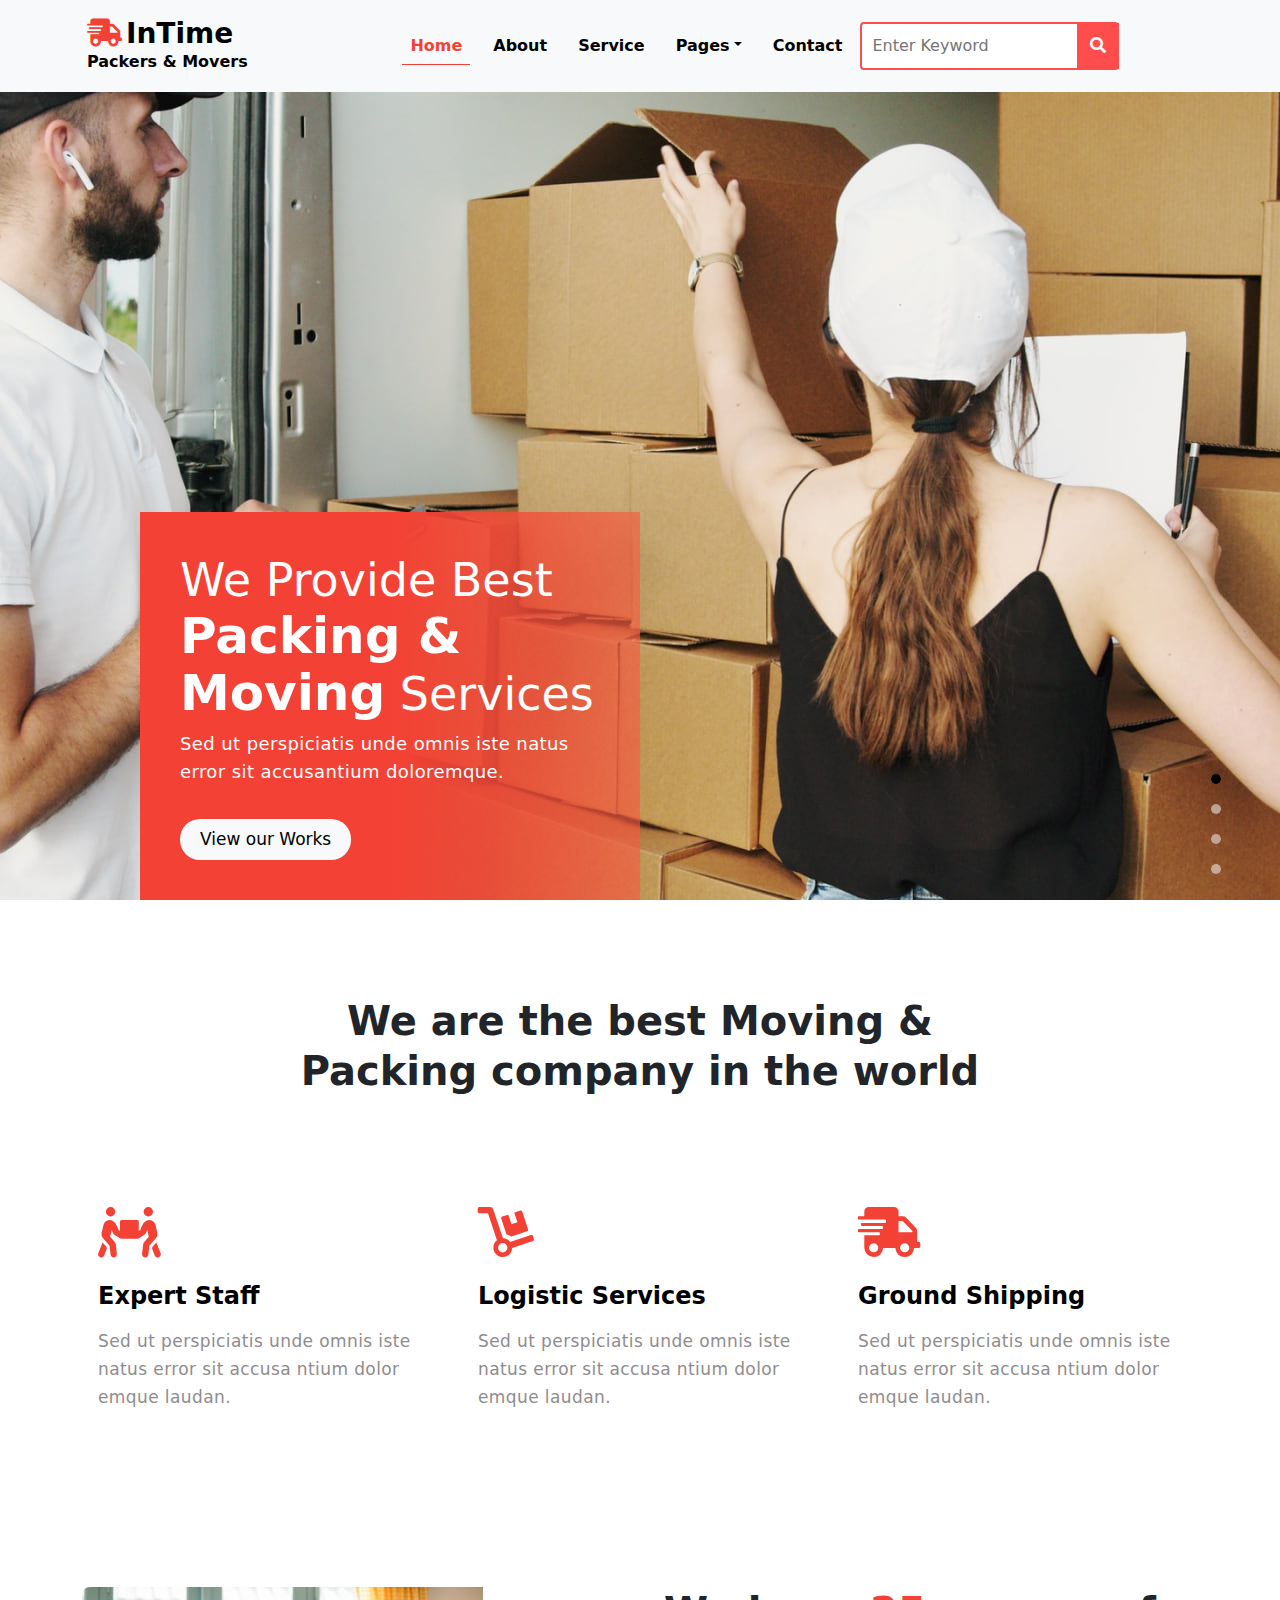
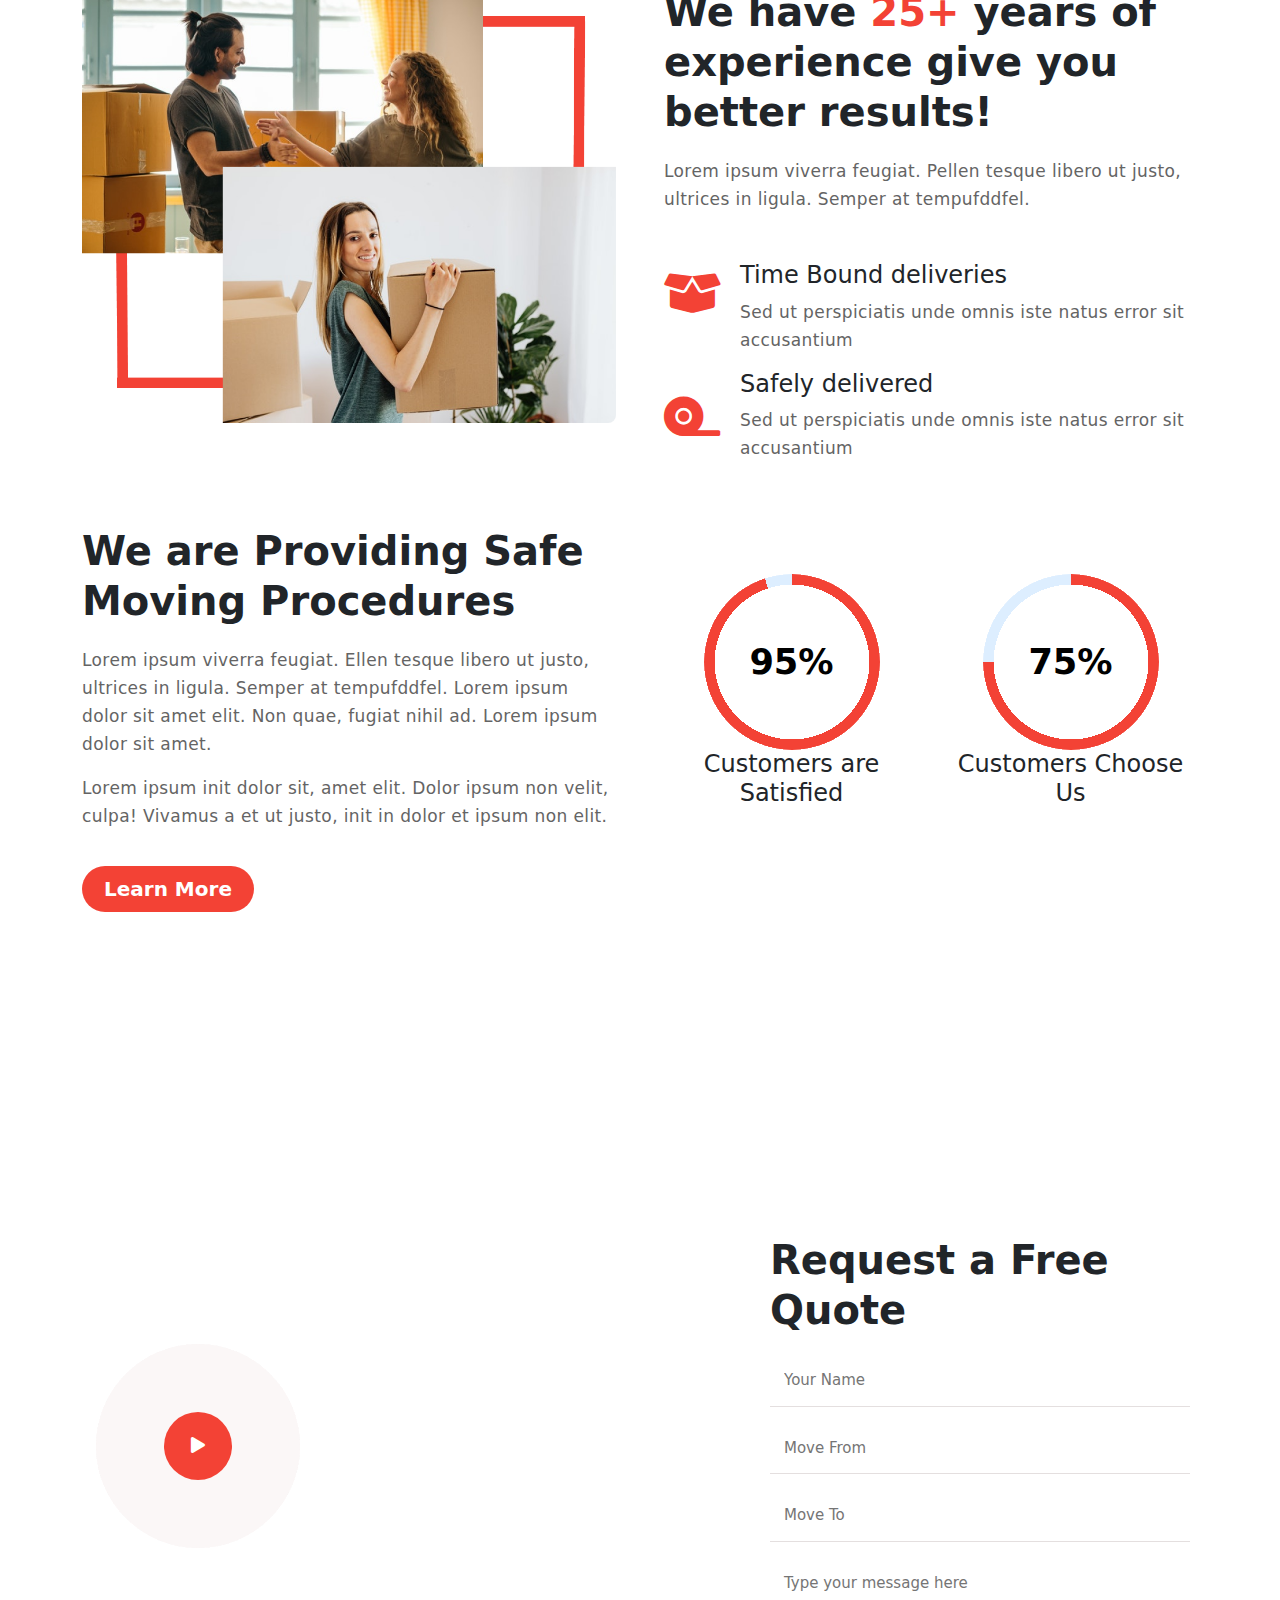
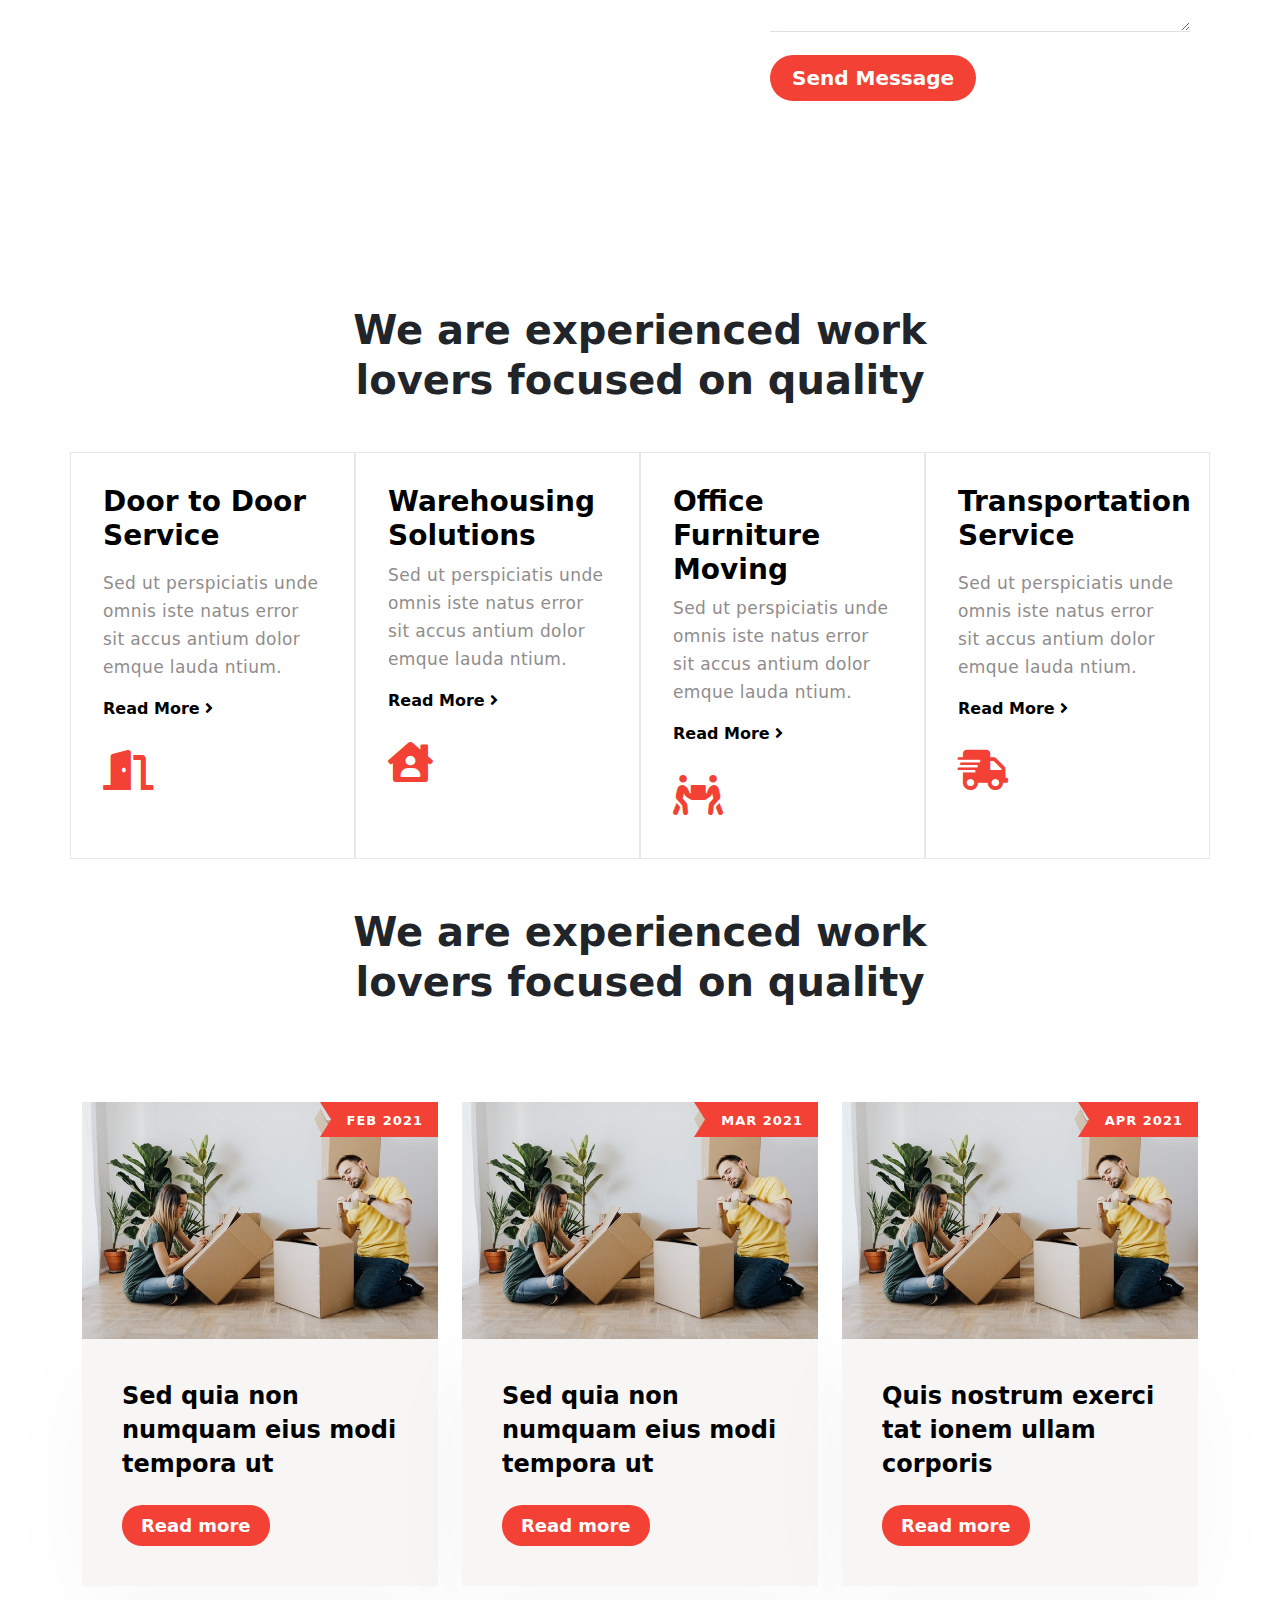
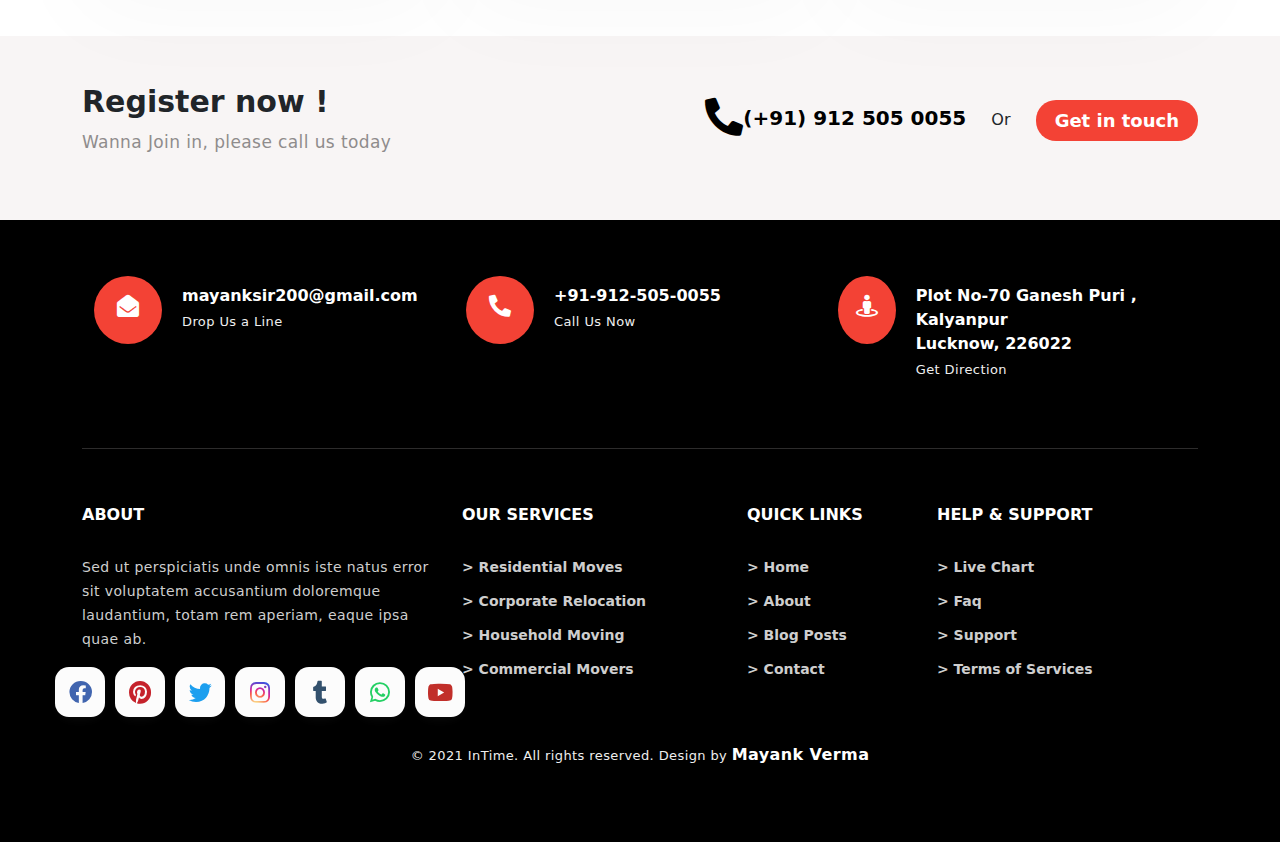
<file: index.html>
<!DOCTYPE html>
<html lang="en">
<head>
    <meta charset="UTF-8">
    <meta http-equiv="X-UA-Compatible" content="IE=edge">
    <meta name="viewport" content="width=device-width, initial-scale=1.0">
    <title>MK  InTime Packers & Movers</title>
    <link rel="icon" type="image/x-icon" href="image/LOGO.jpeg">
    <link rel="stylesheet" href="css/style.css">
    <link rel="preconnect" href="https://fonts.googleapis.com">
    <link rel="preconnect" href="https://fonts.gstatic.com" crossorigin>
    <link href="https://fonts.googleapis.com/css2?family=Quicksand&display=swap" rel="stylesheet">
    <link href="https://cdn.jsdelivr.net/npm/bootstrap@5.2.1/dist/css/bootstrap.min.css" rel="stylesheet">
    <link rel="stylesheet" href="https://cdnjs.cloudflare.com/ajax/libs/font-awesome/5.15.4/css/all.min.css"
        integrity="sha512-1ycn6IcaQQ40/MKBW2W4Rhis/DbILU74C1vSrLJxCq57o941Ym01SwNsOMqvEBFlcgUa6xLiPY/NS5R+E6ztJQ=="
        crossorigin="anonymous" referrerpolicy="no-referrer" />


</head>

<body>
    <nav class="navbar navbar-expand-lg navbar-light bg-light logo_size fixed-top">
        <div class="container-fluid">
            <a class="navbar-brand navbar_size" href="index.html">
                <i class="fas fa-shipping-fast mr-1"></i>InTime <span>Packers &amp; Movers</span>
            </a>
            <button class="navbar-toggler" type="button" data-bs-toggle="collapse" data-bs-target="#navbarTogglerDemo01"
                aria-controls="navbarTogglerDemo01" aria-expanded="false" aria-label="Toggle navigation">
                <span class="navbar-toggler-icon"></span>
            </button>
            <div class="collapse navbar-collapse  my_navbar" id="navbarTogglerDemo01">
                <ul class="navbar-nav">
                    <li class="nav-item active">
                        <a class="nav-link" href="index.html">Home</a>
                    </li>
                    <li class="nav-item">
                        <a class="nav-link" href="index about.html">About</a>
                    </li>
                    <li class="nav-item">
                        <a class="nav-link" href="index service.html">Service</a>
                    </li>
                    <li class="nav-item dropdown">
                        <a class="nav-link dropdown-toggle show" href="#" role="button"
                            data-bs-toggle="dropdown">Pages</a>
                        <ul class="dropdown-menu">
                            <li><a class="dropdown-item active" href="blogpost.html">Blog Post</a></li>
                            <li><a class="dropdown-item" href="blogSingle.html">Blog Single</a></li>
                            <li><a class="dropdown-item" href="IntimeErrorPage.html">404 Page</a></li>
                            <li><a class="dropdown-item" href="IntimeEmailTemplate.html">Email Template</a></li>
                            <li><a class="dropdown-item" href="index.html">Landing Page</a></li>
                            <li><a class="dropdown-item" href="#">Shortcodes</a></li>
                        </ul>
                    <li class="nav-item">
                        <a class="nav-link" href="index contact.html">Contact</a>
                    </li>
                </ul>
                <div class="search-right ml-lg-3">
                    <form action="error.html" method="GET" class="search-box position-relative">
                        <div class="input-search">
                            <input type="search" placeholder="Enter Keyword" name="search" required="required"
                                autofocus="" class="search-popup">
                        </div>
                        <button type="submit" class="btn search-btn"><i class="fas fa-search"></i></button>
                    </form>
                </div>
                <div class="dark-light">
                    <i class='bx bx-moon moon'></i>
                    <i class='bx bx-sun sun'></i>
                  </div>
            </div>
        </div>
    </nav>
    <!-- -------------------------------------------image_banner_section--------------------------------------------------------------------------
    ----------------------------------------------------------------------------------->
    <section>
        <div id="carouselExampleCaptions" class="carousel slide" data-bs-ride="carousel">
            <ul class="carousel-indicators">
                <li data-bs-target="#carouselExampleCaptions" data-bs-slide-to="0" class="active" aria-current="true"
                    aria-label="Slide 1"></li>
                <li data-bs-target="#carouselExampleCaptions" data-bs-slide-to="1" aria-label="Slide 2"></li>
                <li data-bs-target="#carouselExampleCaptions" data-bs-slide-to="2" aria-label="Slide 3"></li>
                <li data-bs-target="#carouselExampleCaptions" data-bs-slide-to="3" aria-label="Slide 4"></li>
            </ul>
            <div class="carousel-inner mb-5">
                <div class="carousel-item active" data-bs-interval="3000">
                    <img src="./image/banner1.jpg" class="d-block w-100" alt="banner1">
                    <div class="banner-info-bg">
                        <h5>We Provide Best <span class="font-weight-bold">Packing &amp; Moving</span> Services</h5>
                        <p class="mt-2">Sed ut perspiciatis unde omnis iste natus error sit accusantium doloremque.</p>
                        <a href="#"><button type="button" class="btn btn-light"> View our Works</button></a>
                    </div>
                </div>
                <div class="carousel-item" data-bs-interval="2000">
                    <img src="./image/banner2.jpg" class="d-block w-100" alt="banner2">
                    <div class="banner-info-bg">
                        <h5>We Provide Best <span class="font-weight-bold">Packing &amp; Moving</span> Services</h5>
                        <p class="mt-2">Sed ut perspiciatis unde omnis iste natus error sit accusantium doloremque.</p>
                        <a href="#"><button type="button" class="btn btn-light"> View our Works</button></a>
                    </div>
                </div>
                <div class="carousel-item" data-bs-interval="2000">
                    <img src="./image/banner3.jpg" class="d-block w-100" alt="banner3">
                    <div class="banner-info-bg">
                        <h5>We Provide Best <span class="font-weight-bold">Packing &amp; Moving</span> Services</h5>
                        <p class="mt-2">Sed ut perspiciatis unde omnis iste natus error sit accusantium doloremque.</p>
                        <a href="#"><button type="button" class="btn btn-light"> View our Works</button></a>
                    </div>
                </div>
                <div class="carousel-item" data-bs-interval="2000">
                    <img src="./image/banner4.jpg" class="d-block w-100" alt="banner4">

                    <!-- ----------------------banner_info/////banner_image------------------------------------ -->

                    <div class="banner-info-bg">
                        <h5>We Provide Best <span class="font-weight-bold">Packing &amp; Moving</span> Services</h5>
                        <p class="mt-2">Sed ut perspiciatis unde omnis iste natus error sit accusantium doloremque.</p>
                        <a href="#"><button type="button" class="btn btn-light"> View our Works</button></a>
                    </div>
                </div>
            </div>
        </div>
    </section>
    <!-- -------------------------------------------about_section----------------------------------------------------------------
   ----------------------------------------------------------------------------------->
    <section class="about_section py-5">
        <div class="container">
            <div class="title_heading">
                <h3 class="title_main">We are the best Moving &amp; Packing company in the <span>world</span></h3>
            </div>
            <div class="row py-5">
                <div class="col-lg-4 col-md-6">
                    <div class="about-single p-3">
                        <div class="about-icon mb-4">
                            <i class="fas fa-people-carry"></i>
                        </div>
                        <div class="about-content">
                            <h5 class="mb-3"><a href="about.html">Expert Staff</a></h5>
                            <p>Sed ut perspiciatis unde omnis iste natus error sit accusa ntium dolor emque
                                laudan.</p>
                        </div>
                    </div>
                </div>
                <div class="col-lg-4 col-md-6 mt-md-0 mt-3">
                    <div class="about-single p-3">
                        <div class="about-icon mb-4">
                            <i class="fas fa-dolly"></i>
                        </div>
                        <div class="about-content">
                            <h5 class="mb-3"><a href="about.html">Logistic Services</a></h5>
                            <p>Sed ut perspiciatis unde omnis iste natus error sit accusa ntium dolor emque
                                laudan.</p>
                        </div>
                    </div>
                </div>
                <div class="col-lg-4 col-md-6 mt-lg-0 mt-3">
                    <div class="about-single p-3">
                        <div class="about-icon mb-4">
                            <i class="fas fa-shipping-fast"></i>
                        </div>
                        <div class="about-content">
                            <h5 class="mb-3"><a href="about.html">Ground Shipping</a></h5>
                            <p>Sed ut perspiciatis unde omnis iste natus error sit accusa ntium dolor emque
                                laudan.</p>
                        </div>
                    </div>
                </div>
            </div>
        </div>
    </section>
    <!-- -------------------------------------------about_block_section-----------------------------------------------
   ----------------------------------------------------------------------------------->
    <section class="about_block mt-5">
        <div class="container">
            <div class="row gx-5">
                <div class="col-lg-6 mb-5">
                    <img class="img-fluid img_responsive" src="./image/about.png" alt="about">
                </div>
                <div class="col-lg-6 title_main-2">
                    <h3>
                        We have
                        <span>25+</span>
                        years of experience give you better results!
                    </h3>
                    <p>
                        Lorem ipsum viverra feugiat. Pellen tesque libero ut justo, ultrices in ligula. Semper at
                        tempufddfel.
                    </p>
                    <div class="about-info-m d-flex mt-5">
                        <div class="icon_style">
                            <i class="fas fa-box-open mr-4"></i>
                        </div>
                        <div class="about-detail">
                            <h4>Time Bound deliveries</h4>
                            <p>Sed ut perspiciatis unde omnis iste natus error sit accusantium</p>
                        </div>
                    </div>
                    <div class="about-info-m d-flex">
                        <div class="icon_style">
                            <i class="fas fa-tape mt-4"></i>
                        </div>
                        <div class="about-detail">
                            <h4>Safely delivered</h4>
                            <p>Sed ut perspiciatis unde omnis iste natus error sit accusantium</p>
                        </div>
                    </div>
                </div>
            </div>
        </div>
    </section>
    <!-- -------------------------------------------about_block_section--------------------------------------------------
   ----------------------------------------------------------------------------------->
    <section class="home_block mt-5">
        <div class="container">
            <div class="row gx-5">
                <div class="col-lg-6 title_main-2">
                    <h3>
                        We are Providing Safe Moving Procedures
                    </h3>
                    <p>
                        Lorem ipsum viverra feugiat. Ellen tesque libero ut justo, ultrices in ligula. Semper at
                        tempufddfel.
                        Lorem ipsum dolor sit amet elit. Non quae, fugiat nihil ad. Lorem ipsum dolor sit amet.
                    </p>
                    <p>
                        Lorem ipsum init dolor sit, amet elit. Dolor ipsum non velit, culpa! Vivamus a et ut justo,
                        init in dolor et ipsum non elit.
                    </p>
                    <a href="#" class="btn btn_style">Learn More </a>
                </div>
                <div class="col-lg-6 title_main-2 mt-5">
                    <div class="row text-center">
                        <div class="col-md-6 d-flex justify-content-center">
                            <div class="circle1">
                                <div class="mx-auto" role="progressbar" aria-valuenow="95" aria-valuemin="0"
                                    aria-valuemax="100" style="--value:95"></div>
                                <h4>Customers are Satisfied</h4>
                            </div>
                        </div>
                        <div class="col-md-6 d-flex justify-content-center">
                            <div class="circle1">
                                <div class="mx-auto" role="progressbar" aria-valuenow="75" aria-valuemin="0"
                                    aria-valuemax="100" style="--value:75"></div>
                                <h4>Customers Choose Us</h4>
                            </div>
                        </div>
                    </div>
                </div>
            </div>
        </div>
        </div>
    </section>
    <!----------------------------------------------vdo_banner_section-----------------------------
    -------------------------------------------------------------------------------------------------------->
    <section class="vdo_banner mt-5">
        <div class="container">
            <div class="row align-items-center sec_vdo">
                <div class="col-lg-6 col-sm-4">
                    <div class="video-main">
                        <div class="promo-video">
                            <div class="waves-block">
                                <div class="waves wave-1"></div>
                                <div class="waves wave-2"></div>
                                <div class="waves wave-3"></div>
                            </div>
                        </div>
                        <a href="https://www.youtube.com/watch?v=BqI0Q7e4kbk" class="video video-popup mfp-iframe"
                            data-lity>
                            <i class="fa fa-play"></i></a>
                    </div>
                </div>
                <div class="col-lg-6 col-sm-8">
                    <div class="form_content title_main-2">
                        <h3>Request a Free Quote</h3>
                        <form action="#" method="post">
                            <input type="text" name="Name" id="w3lName" placeholder="Your Name" required=""
                                autocomplete="off">
                            <input type="text" name="Name" id="w3lName" placeholder="Move From" required="">
                            <input type="text" name="Name" id="w3lName" placeholder="Move To" required="">
                            <textarea name="Message" id="w3lMessage" placeholder="Type your message here"
                                required=""></textarea>
                            <button class="btn btn-style">Send Message</button>
                        </form>
                    </div>
                </div>
            </div>
        </div>
    </section>
    <!-- ---------------------------------------------------------------company_fetures_section------------------------
    -------------------------------------- -->
    <section class="company_fetures">
        <div class="container">
            <div class="title_heading">
                <h3 class="title_main">We are experienced work lovers focused on quality</h3>
            </div>
            <div class="row">
                <div class="col-lg-3 col-sm-6 feature-body">
                    <div class="feature-info">
                        <h3 class="feature-titel mb-3"> <a href="about.html">Door to Door Service</a></h3>
                        <p>Sed ut perspiciatis unde omnis iste natus error sit accus antium dolor emque lauda ntium.
                        </p>
                        <a href="about.html" class="feature-link">Read More <i class="fas fa-angle-right"></i></a>
                    </div>
                    <div class="feature-icon">
                        <i class="fas fa-door-open"></i>
                    </div>
                </div>
                <div class="col-lg-3 col-sm-6 feature-body">
                    <div class="feature-info">
                        <h3> <a href="about.html">Warehousing Solutions</a></h3>
                        <p>Sed ut perspiciatis unde omnis iste natus error sit accus antium dolor emque lauda ntium.
                        </p>
                        <a href="about.html" class="feature-link">Read More <i class="fas fa-angle-right"></i></a>
                    </div>
                    <div class="feature-icon">
                        <i class="fas fa-house-user"></i>
                    </div>
                </div>
                <div class="col-lg-3 col-sm-6 feature-body">
                    <div class="feature-info">
                        <h3 class="feature-titel"> <a href="about.html">Office Furniture Moving</a></h3>
                        <p>Sed ut perspiciatis unde omnis iste natus error sit accus antium dolor emque lauda ntium.
                        </p>
                        <a href="about.html" class="feature-link">Read More <i class="fas fa-angle-right"></i></a>
                    </div>
                    <div class="feature-icon">
                        <i class="fas fa-people-carry"></i>
                    </div>
                </div>
                <div class="col-lg-3 col-sm-6 feature-body">
                    <div class="feature-info">
                        <h3 class="feature-titel mb-3"> <a href="about.html">Transportation Service</a></h3>
                        <p>Sed ut perspiciatis unde omnis iste natus error sit accus antium dolor emque lauda ntium.
                        </p>
                        <a href="about.html" class="feature-link">Read More <i class="fas fa-angle-right"></i></a>
                    </div>
                    <div class="feature-icon">
                        <i class="fas fa-shipping-fast"></i>
                    </div>
                </div>
            </div>
        </div>
    </section>
    <!-- ----------------------------------------Blog_content--Section----------------------------------------
    ---------------------------------------- -->

    <section class="blog_content mt-5">
        <div class="container">
            <div class="title_heading">
                <h3 class="title_main">We are experienced work lovers focused on quality</h3>
            </div>
            <div class="row">
                <div class="col-lg-4 col-md-6  mt-5">
                    <div class="card-header p-0 position-relative">
                        <a href="blogSingle.html" class="zoom d-block">
                            <img class="card-img-bottom d-block" src="./image/blog2.jpg" alt="Card image cap">
                        </a>
                        <div class="course-price-badge">Feb 2021</div>
                    </div>
                    <div class="card-body course-details">
                        <a href="blogSingle.html" class="course-desc">Sed quia non numquam eius modi tempora ut
                        </a>
                        <div class="blog-bottom-info mt-4">
                            <a href="blogSingle.html" class="btn btn-style">Read more</a>
                        </div>
                    </div>
                </div>
                <div class="col-lg-4 col-md-6  mt-5">
                    <div class="card-header p-0 position-relative">
                        <a href="blogSingle.html" class="zoom d-block">
                            <img class="card-img-bottom d-block" src="./image/blog2.jpg" alt="Card image cap">
                        </a>
                        <div class="course-price-badge">MAR 2021</div>
                    </div>
                    <div class="card-body course-details">
                        <a href="blogSingle.html" class="course-desc">Sed quia non numquam eius modi tempora ut
                        </a>
                        <div class="blog-bottom-info mt-4">
                            <a href="blogSingle.html" class="btn btn-style">Read more</a>
                        </div>
                    </div>
                </div>
                <div class="col-lg-4 col-md-6 mt-5">
                    <div class="card-header p-0 position-relative">
                        <a href="blogSingle.html" class="zoom d-block">
                            <img class="card-img-bottom d-block" src="./image/blog2.jpg" alt="Card image cap">
                        </a>
                        <div class="course-price-badge">APR 2021</div>
                    </div>
                    <div class="card-body course-details">
                        <a href="blogSingle.html" class="course-desc">Quis nostrum exerci tat ionem ullam corporis
                            <div class="blog-bottom-info mt-4">
                                <a href="blogSingle.html" class="btn btn-style">Read more</a>
                            </div>
                    </div>
                </div>
            </div>
        </div>
    </section>
    <!-- --------------------------------------------call_action-----------------------------
    ------------------------------------ -->
    <section class="call_action">
        <div class="container py-md-5 py-6">
            <div class="row">
                <div class="col-md-6 col-float-lt">
                    <h3 class="title-big">Register now !</h3>
                    <p>Wanna Join in, please call us today</p>
                </div>
                <div class="col-md-6 float-rt action_sec" style="text-align:right;">
                    <ul class="buttons">
                        <li class="phone-sec"><span><i class='fas fa-phone-alt'></i></span>
                            <a class="call-style-w3" href="tel:(+91)&nbsp;912 505 0055">(+91) 912 505 0055</a>
                        </li>
                        <li class="green">Or</li>
                        <li><a href="index contact.html" class="btn btn-style">Get in touch</a> </li>
                    </ul>
                </div>
            </div>
        </div>
        </div>
    </section>
    <!-- --------------------------------------------footer_section-----------------------------
    ------------------------------------ -->
    <footer class="footer_web py-2">
        <div class="container py-md-5 py-4">
            <div class="sub_contact mb-5 pb-5">
                <div class="row mx-auto">
                    <div class="col-md-4 col-sm-6 footer-contact ">
                        <span class="fas fa-envelope-open" aria-hidden="true"></span>
                        <div class="mt-2">
                            <a href="mailto:mayanksir200@gmail.com">mayanksir200@gmail.com</a>
                            <p>Drop Us a Line</p>
                        </div>
                    </div>
                    <div class="col-md-4 col-sm-6 footer-contact">
                        <span class="fas fa-phone-alt" aria-hidden="true"></span>
                        <div class="mt-2">
                            <a href="tel:+91-912-505-0055">+91-912-505-0055</a>
                            <p>Call Us Now</p>
                        </div>
                    </div>
                    <div class="col-md-4 col-sm-6 footer-contact  ">
                        <span class="fas fa-street-view" aria-hidden="true"></span>
                        <div class="mt-2">
                            <a href="https://goo.gl/maps/ehGGfSjqwCqf8eVH6">Plot No-70 Ganesh Puri , Kalyanpur<br>
                                Lucknow, 226022</a>
                            <p>Get Direction</p>
                        </div>
                    </div>
                </div>
            </div>
            <div class="row sub_column pt-lg-2">
                <div class="col-lg-4 col-sm-6 sub-one-left">
                    <h6>About</h6>
                    <p>Sed ut perspiciatis unde omnis iste natus error sit voluptatem accusantium
                        doloremque
                        laudantium, totam rem aperiam, eaque ipsa quae ab.
                    </p>
                    <div class="wrapper">
                        <a href="#"><div class="bg-ico" id="facebook"><i class="fab fa-facebook social  facebook fa-3x"></i></div></a>
                        <a href="#"><div class="bg-ico" id="pinterest"><i class="fab fa-pinterest social  pinterest fa-3x"></i></div></a>
                        <a href="#"><div class="bg-ico" id="twitter"><i class="fab fa-twitter social  twitter fa-3x"></i></div></a>
                        <a href="#"><div class="bg-ico" id="instagram"><i class="fab fa-instagram social  instagram fa-3x"></i></div></a>
                        <a href="#"><div class="bg-ico" id="tumblr"><i class="fab fa-tumblr social  tumblr fa-3x"></i></div></a>
                        <a href="#"><div class="bg-ico" id="whatsapp"><i class="fab fa-whatsapp social  whatsapp fa-3x"></i></div></a>
                        <a href="#"><div class="bg-ico" id="youtube"><i class="fab fa-youtube social  youtube fa-3x"></i></div></a>
                    </div>                        
                </div>
                <div class="col-lg-3 col-sm-6 sub-two-right pl-lg-5 mt-sm-0 mt-5">
                    <h6>Our Services</h6>
                    <ul>
                        <li><a href="services.html">>&nbsp;Residential Moves</a>
                        </li>
                        <li><a href="services.html">>&nbsp;Corporate Relocation</a>
                        </li>
                        <li><a href="services.html">>&nbsp;Household Moving</a>
                        </li>
                        <li><a href="services.html">>&nbsp;Commercial Movers</a>
                        </li>
                    </ul>
                </div>
                <div class="col-lg-2 col-sm-6 sub-two-right mt-lg-0 mt-sm-5 mt-4">
                    <h6>Quick links</h6>
                    <ul>
                        <li><a href="index.html">>&nbsp;Home</a></li>
                        <li><a href="about.html">>&nbsp;About</a>
                        </li>
                        <li><a href="blog.html">>&nbsp;Blog Posts</a>
                        </li>
                        <li><a href="contact.html">>&nbsp;Contact</a></li>
                    </ul>
                </div>
                <div class="col-lg-3 col-sm-6 sub-two-right pl-lg-5 mt-lg-0 mt-sm-5 mt-4">
                    <h6>Help &amp; Support</h6>
                    <ul>
                        <li><a href="#live">>&nbsp;Live Chart</a></li>
                        <li><a href="#faq">>&nbsp;Faq</a></li>
                        <li><a href="#support">>&nbsp;Support</a></li>
                        <li><a href="#terms">>&nbsp;Terms of Services</a></li>
                    </ul>
                </div>
            </div>
            <div class="copyright-footer text-center mt-4">
                <div class="container">
                    <div class="columns">
                        <p>© 2021 InTime. All rights reserved. Design by
                            <a href="https://www.linkedin.com/in/mayank-verma-4409b9237" target="_blank">Mayank Verma</a>
                        </p>
                    </div>
                </div>
            </div>
        </div>
    </footer>

    <script src="https://cdn.jsdelivr.net/npm/bootstrap@5.2.1/dist/js/bootstrap.bundle.min.js"></script>
    <script src="https://cdnjs.cloudflare.com/ajax/libs/jquery/3.6.1/jquery.min.js"></script>
    <script>
        function myFunction() {
            var element = document.body;
            element.classList.toggle("dark-mode");
        }
    </script>

</body>

</html>
</file>
<file: css/style.css>
*{
    margin: 0;
    padding: 0;
    box-sizing: border-box;
    
}

body{
    
    font-family: -apple-system, BlinkMacSystemFont, "Segoe UI", Roboto, Oxygen-Sans, Ubuntu, Cantarell, "Helvetica Neue", 
    sans-serif;
    
}
/* ------------------------------------------navbar_section------------------------------------------ */
header {
    background-color:aliceblue;
    padding: 0px;
    transition: all 0.4s ease 0s;
    height: 90px;
    display: grid;
    align-items: center;
}
.nav_fixed_top{
    position: fixed;
    top: 0;
    right: 0;
    left: 0;
    z-index: 1030;
}
.logo_size .navbar-brand{
    font-size: 28px;
    font-weight: 800;
    margin-left: 75px;
}
.navbar-brand i{
    color: #f34235;
    margin-right: 4px;
}
.navbar .navbar-brand:hover{
    color: #f34235 !important;

}
.navbar-brand span{
    font-size: 16px;
    font-weight: 600;
    display: block;
    text-align: center;
    color: #000;
    position: relative;
    top: -5px;
    transition: 1s background-color;
}
.navbar-brand span:hover{
    color:#f34235;
    transition-delay: 0;
}

.my_navbar{
      justify-content: center;
}
.navbar-expand-lg .navbar-nav .nav-item.active .nav-link, .navbar-expand-lg .navbar-nav .nav-link:hover {
    border-bottom: 1px solid #f34235;
    color: #f34235;
    transition-delay: 0;
}
.navbar-expand-lg .navbar-nav .nav-link {
    padding: 6px 7px;
    font-size: 16px;
    color: #000;
    font-weight: 600;
    transition: 1s background-color;
}
.my_navbar .navbar-nav{
    gap: 15px;
}
.my_navbar .dropdown-item {
    font-size: 16px;
    color: #000;
    padding: 5px 24px;
    font-weight: 600;
}
a.dropdown-item.active {
    background: transparent;
    color:#ff4c4c;
    
}
a.dropdown-item:hover{
    color: #ff4c4c;
    background: transparent;
   
}
.my_navbar .dropdown-menu{
    width: 12rem;
    transform: translateX(-50px);
    background: #fff;
    border: 1px solid var(--border-color);
    box-shadow: rgb(12 12 12 / 6%) 0px 1px 20px 0px;
    padding: 1rem 0;

}
.navbar .search-right {
    margin: 0 10px 0 10px;
}
.navbar form.search-box {
    display: flex;
    align-items: center;
}
.navbar form.search-box input {
    font-size: 16px;
    color: #000;
    border: none;
    background: #ffff;
    padding: 10px 45px 10px 10px;
    width: 100%;
    border-radius: 4px;
    border: 2px solid #ff4c4c;
    outline: none;
    overflow: visible;
}
.btn.search-btn {
    position: absolute;
    color: #fff;
    right: 0;
    padding: 10px 12px;
    background-color: #ff4c4c !important;
    border-radius: 0;
}
@media (max-width: 992px){
    .my_navbar .dropdown-menu {
        margin-left: 52px;
    }
    }
            /* -------------------------navbar_end------------------------- */

/* ---------------------------banner_image_section------------------------------------------------------- */
 
.banner-info-bg {
    max-width: 500px;
    background: #f34235;
    padding: 40px;
    position: absolute;
    margin-left: 140px;
    bottom: 0;
    z-index: 99;
    background: linear-gradient(to right, #f34235 51%, #f85a40a1 100%);
}
.carousel-inner .banner-info-bg h5 {
    font-size: 46px;
    line-height: 56px;
    font-weight: 300;
    color: #fff;
}
.carousel-inner .banner-info-bg p {
    color: #fff;
    font-size: 18px;
    font-weight: 300;
}
.btn-style-white {
    color: #060606;
    background: #fff;
}
.banner-info-bg span{
    color: #fff;
    font-size: 50px;
    font-weight: 600;
}
.banner-info-bg .btn{

    border-radius: 20px;
    font-size: 17px;
    padding: 8px 20px;
    border: none;
    font-weight: 500;
    margin-top: 17px;
    transition: 1s background-color;
}

button.btn.btn-light:hover {
    background: #000;
    border: none;
    color: #fff;
    transition-delay: 0;
}
.form_content button{
    background: #f34235;
    border-radius: 25px;
    font-size: 20px;
    font-weight: 700;
    color: #fff;
    padding: 7px 21px;
    transition: 1s background-color;
  
}
.carousel .carousel-indicators {
    display: grid;
    left: 80%;
}
.carousel-item img{
    height: 100vh;
    object-fit: cover;
}
.carousel-indicators .active{
    background-color: #000 !important;
}
.carousel-indicators li {
    width: 10px !important;
    height: 10px !important;
    border-radius: 100%;
}
  
@media (max-width: 668px){
.banner-info-bg {
    margin-right: 100px;
}
}
           -------------------------banner_section__end-------------------------

/* ----------------------------------about_section-------------------------------------------- */
.about_section{
    padding-top: 70px;
}
.title_heading {
    max-width: 700px;
    margin: auto;
}

.title_heading .title_main{
    font-size: 40px;
    line-height: 50px;
    font-weight: 600;
    text-align: center;
    margin-bottom: 47px;
    position: relative;
}
.about-icon i {
    font-size: 50px;
    color: #f34235;
}
.about-content a{
    text-decoration: none;
    transition: .5s all;
}
.about-content a:hover{
    color: #f34235
}
.about-content h5 a {
    font-weight: 800;
    color: #000;
    font-size: 24px;
}
p{
    font-size: 17px;
    color: #8f8c8c;
    line-height: 28px;
    letter-spacing: .4px;
}

           /* -------------------------about_section_end------------------------- */

/* ------------------------------------about_block_section--------------------------------------------------------- */
.about_block{
  margin-top: 50px;
}
.img_responsive{
    max-width: 100%;
    display: block;
    width: 100%;
    border-radius: 8px;
}
.title_main-2 h3{
    font-size: 40px;
    line-height: 50px;
    font-weight: 600;
    position: relative;
    margin-bottom: 20px;
}
.title_main-2 span{
    color: #f34235;
    font-weight: 900;
}
.title_main-2 p{ 
    font-size: 17px !important;
    color: #646464;
}
.icon_style{
    color: #f34235;
    font-size: 45px;
    margin-right: 20px
}

       /* -------------------------about_block_section_end------------------------- */

/* ---------------------------------------------home_block_section------------------------------------------------------------ */

.home_block .btn_style{

    background: #f34235;
    border-radius: 25px;
    font-size: 20px;
    font-weight: 700;
    color: #fff;
    margin-top: 20px;
    padding: 7px 21px;
    transition: 1s background-color;
  
}
a.btn.btn_style:hover {
    background: black;
    color: #fff;
    transition-delay: 0;
}
.progress-circles {
    display: grid;
    grid-template-columns: 1fr 1fr;
    grid-gap: 20px;
    justify-items: center;
    margin-top: 50px;
}
.progress-circles h4{
    font-size: 19px;
    margin-top: 22px;
}

@keyframes growProgressBar {
    0%, 33% { --pgPercentage: 0; }
    100% { --pgPercentage: var(--value); }
  }

@property --pgPercentage {
    syntax: "<number>";
    inherits: false;
    initial-value: 0;
  }
  div[role="progressbar"] {
    --size: 11rem;
    --fg:  #f34235;
    --bg: #def;
    --pgPercentage: var(--value);
    animation: growProgressBar 3s 1 forwards;
    width: var(--size);
    height: var(--size);
    border-radius: 50%;
    display: grid;
    place-items: center;
    background: 
      radial-gradient(closest-side, white 88%, transparent 0 99.9%, white 0),
      conic-gradient(var(--fg) calc(var(--pgPercentage) * 1%), var(--bg) 0)
      ;
    font-size: calc(var(--size) / 5);
    color: #000;
    font-weight: 600;
  }
  
  div[role="progressbar"]::before {
    counter-reset: percentage var(--value);
    content: counter(percentage) '%';
  }
     
   /* -------------------------home_block_section_end------------------------- */
.vdo_banner{
    background: url('../image/vdo_bg1.jpg') no-repeat center center fixed;
    background-size: cover;
    position: relative;
    top: 85px;
    z-index: 1;
    width: 100%;
    height: 800px;
}
.video-main {
    position: relative;
    top: 385px;
    left: 100px;
    display: inline-block;
  }
 
  .video {
    height: 68px;
    width: 68px;
    line-height: 68px;
    text-align: center;
    border-radius: 100%;
    background: transparent;
    color: #fff;
    display: inline-block;
    background: #f34235;
    z-index: 999;
  }
  a.video.video-popup.mfp-iframe:hover {
    color: #000;
    font-size: 20px;
    padding-left: 5px;
    transition: 1s background-color;
}
.video:hover {
    background: #fff000e3;
    transition-delay: 0;
}
.video-main .mfp-iframe{
    position: relative;
    bottom: 18px;
    right: 18px;

}
@media (max-width: 768px){
    .video-main {
        position: relative;
        top: 50px;
        left: 180px;
    }
    .form_content {
        position: relative;
        bottom: 30px;
        left: 50px;
    }
    }
@keyframes waves {
    0% {
      -webkit-transform: scale(0.2, 0.2);
      transform: scale(0.2, 0.2);
      opacity: 0;
      -ms-filter: "progid:DXImageTransform.Microsoft.Alpha(Opacity=0)";
    }
    50% {
      opacity: 0.9;
      -ms-filter: "progid:DXImageTransform.Microsoft.Alpha(Opacity=90)";
    }
    100% {
      -webkit-transform: scale(0.9, 0.9);
      transform: scale(0.9, 0.9);
      opacity: 0;
      -ms-filter: "progid:DXImageTransform.Microsoft.Alpha(Opacity=0)";
    }
  }
  
  .fa-play:before {
    content: "\f04b";
  }
  
  .waves {
    position: absolute;
    width: 204px;
    height: 204px;
    background: rgba(250, 247, 247, 0.699);
    border-radius: 100%;
    right: -50px;
    bottom: -50px;
    z-index: -1;
     -webkit-animation: waves 3s ease-in-out infinite;
    animation: waves 3s ease-in-out infinite;
  }
          
  .wave-1 {
    -webkit-animation-delay: 0s;
    animation-delay: 0s;
  }
  
  .wave-2 {
    -webkit-animation-delay: 1s;
    animation-delay: 1s;
  }
  
  .wave-3 {
    -webkit-animation-delay: 2s;
    animation-delay: 2s;
  }

  .form_content input, .form_content textarea {
    width: 100%;
    color: var(--heading-color);
    font-size: 15px;
    padding: 14px;
    border: none;
    border-bottom: 1px solid #e4dfdf;
    outline: none;
    margin-bottom: 16px;
    background: transparent;
}
.form_content{
    background: #fff;
    max-width: 500px;
    padding: 40px;
    position: absolute;
    top: 150px;
    right: 50px;
}
button{
    background: #f34235;
    border-radius: 25px;
    font-size: 17px;
    font-weight: 700;
    color: #fff;
    padding: 10px 25px;
    transition: 1s background-color;
}
button:hover{
    background: #000 !important;
    transition-delay: 0 !important;
    color: #fff !important;
} 


/* ---------------------------------------------------------------- */
.company_fetures{
      margin-top: 145px;
}
.feature-body {
    border: 1px solid rgb(231, 231, 231);
    padding: 2em !important;

    
}
.feature-body a{
     text-decoration: none;
     color: #000;
     font-weight: 600;
}
.feature-body a:hover{
    color: #f34235;
}
.feature-icon{
    font-size: 40px;
    color:  #f34235;
    margin-top: 20px;
}
@media (max-width: 568px){
.feature-body {
    margin: auto;
    text-align: center;
}
}
/* --------------------------------------------------------------------------------- */
.blog_content{
    margin-top: 137px;
}
.course-price-badge {
    position: absolute;
    top: 0;
    right: 0;
    background:  #f34235;
    color: #fff;
    font-size: 13px;
    line-height: 1;
    font-weight: 700;
    text-transform: uppercase;
    letter-spacing: 1px;
    padding: 12px 15px 10px;
}
.course-price-badge:before {
    top: 0;
    border-top: 19px solid #f34235;
    content: '';
    position: absolute;
    left: 0;
    transform: translateX(-50%);
    border-left: 12px solid transparent;
    border-right: 12px solid transparent;
}
.course-price-badge:after {
    bottom: 0;
    border-bottom: 19px solid #f34235;
    content: '';
    position: absolute;
    left: 0;
    transform: translateX(-50%);
    border-left: 12px solid transparent;
    border-right: 12px solid transparent;
}
.blog_content .course-details {
    position: relative;
    padding: 40px;
    box-shadow: 0 25px 98px 0 rgb(0 0 0 / 3%);
    background: #f8f5f5;
}
.card-body {
    flex: 1 1 auto;
    min-height: 1px;
    padding: 1.25rem;
}
.blog_content a.course-desc {
    text-decoration: none;
    display: block;
    font-size: 24px;
    line-height: 34px;
    font-weight: bold;
    color: #000;
}
a.btn.btn-style {
    background:  #f34235;
    font-size: 18px;
    font-weight: 600;
    color: #fff;
    padding: 6px 18px;
    border-radius: 20px;
    transition: 1s background-color;
}
a.btn.btn-style:hover{
    background: #000;
    transition: delay 0;
    color: #fff;
    
}



h3.title-big {
    font-weight: 800;
    font-size: 30px;
}
.call_action .buttons li {
    list-style: none;
    display: inline-block;
}
li{
    list-style-type: none;
}
.buttons li.phone-sec span {
    font-size: 38px;
    color: #000;
}
.call_action .buttons li.phone-sec a.call-style-w3 {
    font-size: 20px;
    color: #000;
    font-weight: 600;
    text-decoration: none ;
}
.call_action .buttons li.green {
    margin: 0 20px;
}
.call_action ul{
    padding-left: 0px;
}
.action_sec i{
    position: relative;
    top: 6px;
    left: 5px;
    
}
.call_action{
    margin-top: 50px;
    background-color: #f8f5f5;
}
/* ------------------------------------------------------------------------------------------ */
.footer_web{
    background: #000;
}
.footer_web a, .footer_web h5 {
    color: #fff;
    text-decoration: none;
    font-weight: 600;
    font-size: 16px;
}
.footer_web a:hover{
    color: #fff;
    text-decoration: underline;
}
.footer_web p {
    color: #eee;
    font-size: 13px;
}
.footer_web span{
    background: #f34235;
    font-size: 22px;
    width: 68px;
    color: #fff;
    height: 68px;
    text-align: center;
    display: inline-block;
    border-radius: 50%;
    line-height: 61px;
    margin-right: 20px;

}
.sub_contact {
    border-bottom: 1px solid #2d2c2c;
}
.footer_web .sub-one-left h6, .footer_web .sub-two-right h6 {
    color: #fff;
    font-size: 16px;
    line-height: 20px;
    text-transform: uppercase;
    margin-bottom: 20px;
    padding-bottom: 10px;
    font-weight: bold;
}
.footer_web .sub-one-left p, .footer_web .sub-two-right p {
    font-size: 14px;
    line-height: 24px;
    color: #cecece;
}

.footer_web ul.social li, .footer_web ul.jst-link li {
    display: inline-block;
    margin-right: 5px;
}
.footer_web ul.social li a:hover {
    opacity: 0.8;
    transition: 0.3s ease;
}
.footer_web ul.social li a {
    color: #fff;
    width: 35px;
    height: 35px;
    background: rgba(255, 255, 255, 0.06);
    display: inline-block;
    border-radius: 50%;
    text-align: center;
}
a, a:hover, button, button:hover {
    text-decoration: none;
    transition: .5s all;
}
/* ------------------------------------------------------------------- */

.wrapper{
    display:flex;
    flex-direction: row;
    padding: 0 20px;
    align-items: center;
    justify-content: center;
  }
  
  
  
  .fab {
  margin: auto;
  
  }
  .social{
    color: #FFF;
    transition: all 0.35s;
    transition-timing-function: cubic-bezier(0.31, -0.105, 0.43, 1.59);
  }
  .social:hover {
      text-shadow: 0px 5px 5px rgba(0, 0, 0, 0.3);
      transition: all ease 0.5s;
      -moz-transition: all ease-in 0.5s;
      -webkit-transition: all ease-in 0.5s;
      -o-transition: all ease-in 0.5s;
    
  }
  
  .facebook {
   color:#4267B2;
  }
  
  .twitter {
  color:#1DA1F2;
  
  }
  .youtube {
        color:#c4302b;
  }
  .pinterest {
     color:#c8232c;
  }
  .instagram {
   color: transparent;
    background: radial-gradient(circle at 30% 107%, #fdf497 0%, #fdf497 5%, #fd5949 45%, #d6249f 60%, #285AEB 90%);
    background: -webkit-radial-gradient(circle at 30% 107%, #fdf497 0%, #fdf497 5%, #fd5949 45%, #d6249f 60%, #285AEB 90%);
    background-clip: text;
    -webkit-background-clip: text;
  
  }
  .tumblr {
          color: #34526f;
  }
  .whatsapp {
          color:#25D366;
  }
  .fa-3x {
    font-size: 23px !important;
}
  
  .bg-ico {
    display: flex;
    background-color: #FFF;
    width: 50px;
    height: 50px;
    margin: 0 5px;
    text-align: center;
    position: relative;
    overflow: hidden;
    border-radius: 28%;
    box-shadow: 0 5px 15px -5px rgba(170, 170, 170, 0.1);
    opacity: 0.99;
    -webkit-transition: background-color 2s ease-out;
    -moz-transition: background-color 2s ease-out;
    -o-transition: background-color 2s ease-out;
    transition: background-color 2s ease-out;
    
  }
  .bg-ico:hover{
       box-shadow: 0 5px 15px -5px rgba(0,0,0,0.8);
  }
  
  #facebook:hover {
    background-color: #4267B2;
  }
  
  #twitter:hover {
  background-color: #1DA1F2;
  
  }
  #youtube:hover {
        background-color: #c4302b;
  }
  #pinterest:hover {
     background-color:#c8232c;
  }
  #instagram:hover {
   background: radial-gradient(circle at 30% 107%, #fdf497 0%, #fdf497 5%, #fd5949 45%, #d6249f 60%, #285AEB 90%);
    background: -webkit-radial-gradient(circle at 30% 107%, #fdf497 0%, #fdf497 5%, #fd5949 45%, #d6249f 60%, #285AEB 90%);
    
  
  }
  #tumblr:hover {
      background-color: #34526f;
  }
  #whatsapp:hover {
         background-color:#25D366;
  }
  
  .facebook:hover, 
  .twitter:hover, 
  .youtube:hover, 
  .pinterest:hover,
  .instagram:hover, 
  .tumblr:hover,
  .whatsapp:hover {
   color:#fff;
   transform: scale(1.3);
  
  }
  
 
  .footer_web .sub-two-right ul li a {
    font-size: 14px;
    line-height: 24px;
    color: #cecece;
    margin: 0 0 10px 0;
    display: block;
}
.footer_web .sub-two-right ul{
    padding-left: 0px;
}  
/* ----------------------------------------------about_banner------------------------------------------------
---------------------------------------------------------------------------------------------------------------------- */
.about_page_banner img{
   width: 100%;
   height: 300px;
   object-fit: cover;
   
}
.banner_text{
    position: absolute;
    top: 152px;
    left: 56px;
    color: #fff;
}
.about_link li{
    float: left;
}
.banner_text h4{
    margin-left: 32px;
}
.about_link li a{
    text-decoration: none;
    color: #fff;
    font-weight: 800;

}
.question_top_line{
    border-top: 1px solid #a3a2a2;
}
.question_top_line a{
    text-decoration: none;
    color: #f34235;
    font-size: 30px;
}
.happy_Customers {
    background: url(../image/bg2.jpg) no-repeat center center fixed;
    background-size: cover;
    position: relative;
    top: 85px;
    z-index: 1;
    width: 100%;
    height: 400px;
}
.happy_Customers::before {
    content: "";
    position: absolute;
    top: 0px;
    bottom: 0px;
    left: 0px;
    right: 0px;
    z-index: -1;
    background: rgb(0 0 0 / 58%);
}
.counter i{
    font-size: 40px;
    color: #fff;
}
.timer{
    font-size: 48px;
    color: #fff;
    font-weight: 600;
}
.counter p{
    color: #fff;
    font-size: 20px;
}
.main-title{
    color: #2d2d2d;
    text-align: center;
    text-transform: capitalize;
    padding: 0.7em 0;
  }
  
  .image_box{
    padding: 1em 0;
    float: left;
    width: 50%;
  }
  @media screen and (max-width: 640px){
    .image_box{
      display: block;
      width: 100%;
    }
  }
  
  @media screen and (min-width: 900px){
    .image_box{
      width: 33.33333%;
    }
  }
  
  .image_box .title{
    color: #1a1a1a;
    text-align: center;
    margin-bottom: 10px;
  }
  
  .content {
    position: relative;
    width: 100%;
    max-width: 400px;
    margin: auto;
    overflow: hidden;
  }
  .blog_content2 .content-image{
    background: #dce8ec;
    padding: 6px;
    border: 3px solid #e0e0e0;;
  }
  
  .content .content-overlay {
    background: rgba(0,0,0,0.7);
    position: absolute;
    margin: 20px;
    height: 91%;
    width: 89%;
    left: 0px;
    top: 0;
    bottom: 0;
    right: 11px;
    opacity: 0;
    transition: all .2s ease-out 0s;
   
  }
  
  .content:hover .content-overlay{
    opacity: 1;
    transform: rotate3d(-1, 1, 0, 360deg);
    transition: all .6s ease-in-out 0s;
  }
  
  .content-image{
    width: 100%;
    height: auto;
  }
  
  .content-details {
    position: absolute;
    text-align: center;
    padding-left: 1em;
    padding-right: 1em;
    width: 100%;
    top: 50%;
    left: 50%;
    opacity: 0;
    transform: translate(-50%, -50%);
  }
  
  .content:hover .content-details{
    top: 50%;
    left: 50%;
    opacity: 1;
  }
  .content-details h3{
    color: #fff;
  }
  
  .content-details p{
    color: #fff;
    font-size: 0.8em;
  }
  
  .fadeIn-top{
    top: 20%;
  }
  .social li a{
    display: block;
    width: 35px;
    height: 35px;
    background: #fff;
    border-radius: 50%;
    font-size: 16px;
    color:#f34235;
    line-height: 35px;
    margin-right: 5px;
    transition: all 0.75s ease-in-out;
  }
.our_service i{
    font-size: 30px;
}
.our_service .about-content h5{
    font-size: 21px;
    font-weight: 800;
    transition: .5s all;
}
.our_service .about-content:hover{
   color: #f34235;
   transition-delay: 0;
}
.vdo_banner_about {
    background: url(../image/bg3.jpg) no-repeat center center fixed;
    background-size: cover;
    position: relative;
    top: 50px;
    z-index: 1;
    width: 100%;
    height: 600px;
}
.vdo_banner_about::before {
    content: "";
    position: absolute;
    top: 0px;
    bottom: 0px;
    left: 0px;
    right: 0px;
    z-index: -1;
    background: rgb(0 0 0 / 58%);
}
.text_content{
    max-width: 780px;
    margin: auto;
}
.text_content h3{
    font-size: 50px;
    color: #ffff;
    text-align: center;
}
.vdo_banner_about .video-main {
    position: relative;
    top: 115px;
    left: 0px;
    display: inline-block;
    
  }
.vdo_link{
    text-align: center;
}
.img_rdis{
    border-radius: 50%;
}
.customer_info h6{
    font-weight: 800;
    line-height: 8px;
}
.customer_info{
    margin: 10px 15px;
    margin-top: 18px;
}
.customer_info small{
    color: #363636;
}
.customer_say blockquote{
    line-height: 28px;
    font-size: 16px;
    color: #6b6b6b;
}
.our_service .about_service{
    background: #fff;
    padding: 60px 25px !important;
    position: relative;
    border: 2px solid #eee;;
}
.our_service .about_service::after {
    position: absolute;
    top: -3px;
    right: -3px;
    margin: 0 auto;
    content: "";
    display: block;
    background: #fff;
    border-radius: 3px 0 0 0;
    transform: rotate(0deg);
    border-top: 40px solid #fff;
    border-left: 40px solid  #eee;
}
.about_service i{
    font-size: 48px;
}
.about_service .about-content h5{
    font-weight: 600;
    transition: .5s all;
}
.about_service .about-content p{
    line-height: 28px;
    font-size: 18px;
}
.about_service h5:hover{
   color: #f34235;
   transition-delay: 0;
}
/* -------------------------------------------------our_pricing--------------------------------------------------- */
.our_pricing .box_shadow {
    background: #fff;
    box-shadow: 0px 0px 29px 0px #e2e2e2;
}
.card-body .order_btn a{
    background: #f34235;
    border-radius: 25px;
    font-size: 20px;
    font-weight: 700;
    color: #fff;
    margin-top: 20px;
    padding: 7px 21px;
    transition: 1s background-color;
}
.card-body li span.fa {
    margin-right: 5px;
    color: #f34235;
    width: 24px;
    height: 24px;
    border-radius: 50%;
    background: rgb(251 176 52 / 5%);
    line-height: 24px;
    text-align: center;
}
.card-body li.disable {
    color: #d8d6d6;
}
.card-body li.disable span.fa {
    color: #d8d6d6;
    background: rgb(216 214 214 / 9%);
}
.card-body li{
    color: rgb(126, 125, 125);
    line-height: 30px;
    margin-bottom: 5px;
}
.our_pricing .card-body {
    padding: 3.5em 3em;
    position: relative;
    overflow: hidden;
}
.our_pricing label.price-label {
    font-size: 14px;
    color: #fff;
    background:#f34235;
    padding: 5px 38px;
    position: absolute;
    right: -50px;
    top: 28px;
    transform: rotate(45deg);
}
.card-body span {
    font-size: .7em;
    display: inline-block;
    color: #5E6271;
}
/* -------------------------------------Contact page section---------------------------------------------------------------- */
.mapouter{
    position:relative;
    text-align:right;
    width:100%;
    height:400px;
}
.gmap_canvas {
    overflow:hidden;
    background:none!important;
    width:100%;
    height:400px;
}
.gmap_iframe {
  
    height:400px!important;
}
h3 .title_heading .title-main:before {
    left: -20px;
    bottom: -8px;
}
h3 .title_heading .title-main:before, h3 .title_heading .title-main:after {
    content: "";
    background: var(--font-color);
    width: 60px;
    height: 2px;
    position: absolute;
    right: 0;
    margin: 0 auto;
}
.contact_info i{
    font-size: 40px;
    color: #f34235;
   
}
.form-inner-cont input, .form-inner-cont textarea {
    outline: none;
    width: 100%;
    font-size: 16px;
    margin-bottom: 25px;
    color: #000;
    height: 50px;
    padding: 12px;
    background: #fff;
    border: 1px solid #eee;
    border-radius: 0px;
}
.form-inner-cont input:focus, .form-inner-cont textarea:focus {
    border: 1px solid #f34235;
}
.form-inner-cont textarea {
    min-height: 130px;
    resize: none;
}
.submit_messege button {
    background: #f34235;
    border-radius: 25px;
    font-size: 20px;
    font-weight: 700;
    color: #fff;
    padding: 7px 21px;
    transition: 1s background-color;
}
@media (min-width: 991px){
.sub_contact .footer-contact {
   display: flex;
}
}
/* ------------------------------------------------Blog post page ------------------------------------------------------------- */

.blog_contant .card  {
    border: none;
    box-shadow: 0 0.5rem 1rem rgb(0 0 0 / 7%) !important;
    height: auto;
    border-radius: 0px;
    margin-bottom: 1.5rem;
    padding: 1.5em;
}
.card {
    background-color: #fff;
    border: 1px solid #eee;
}
.card {
    position: relative;
    display: flex;
    flex-direction: column;
    min-width: 0;
    word-wrap: break-word;
    background-color: #fff;
    background-clip: border-box;
    border: 1px solid rgba(0, 0, 0, 0.125);
    border-radius: 0.25rem;
}
.card-header:first-child {
    border-radius: calc(0.25rem - 1px) calc(0.25rem - 1px) 0 0;
}
.card-img, .card-img-bottom {
    border-bottom-right-radius: calc(0.25rem - 1px);
    border-bottom-left-radius: calc(0.25rem - 1px);
}
.card-img, .card-img-top, .card-img-bottom {
    flex-shrink: 0;
    width: 100%;
}
.course-price-badge {
    position: absolute;
    top: 0;
    right: 0;
    background: #f34235;
    color: #fff;
    font-size: 13px;
    line-height: 1;
    font-weight: 700;
    text-transform: uppercase;
    letter-spacing: 1px;
    padding: 12px 15px 10px;
}
.blog_contant a.admin {
    font-size: 17px;
    color: #f34235;
    text-decoration: none;
}
.blog_contant .setUp:hover{
    transition-delay: 0;
    color: #f34235;
    
    
    
}
.blog_contant button{
    background-color: #f34235;
    border-radius: 20px;
    color: #fff;
    font-weight: 600;
    font-size: 20px;
    padding: 8px 30px;
}
.blog_contant h3.setUp:hover {
    color: #f34235;
    transition: 1s color;
}
.sidebar-widget {
    margin-bottom: 40px;
    padding-left: 20px;
}
.sidebar-title h4 {
    font-size: 22px;
    line-height: 32px;
    color: #000;
    font-weight: bold;
    margin-bottom: 25px;
}
.blog-cat {
    position: relative;
    padding: 0;
}
.blog-cat li a {
    position: relative;
    color: #000;
    font-size: 17px;
    display: block;
    line-height: 25px;
    display: flex;
    align-items: center;
    width: 100%;
    transition: .3s ease;
    text-decoration: none;
}
.blog-cat li a label {
    font-size: 14px;
    margin-left: auto;
    width: 27px;
    height: 27px;
    font-size: 12px;
    text-align: center;
    line-height: 27px;
    border-radius: 4px;
    background-color:#f34235;
    color: #fff;
    margin-bottom: 0;
}
.blog-cat li {
    position: relative;
    list-style-type: none;
    margin-bottom: 10px;
    padding-bottom: 10px;
    border-bottom: 1px solid #eee;
}
.blog-cat li.active a, .blog-cat li a:hover {
    color: #f34235;
}
.popular-posts .post {
    position: relative;
    padding-left: 100px;
    margin-bottom: 25px;
}
.popular-posts .post .post-thumb {
    position: absolute;
    left: 0px;
    top: 0px;
    width: 85px;
    height: 85px;
    overflow: hidden;
}

.sidebar-widget figure {
    margin: 0 0 0rem;
}
.popular-posts .post .post-thumb img {
    display: block;
    width: 100%;
    border-radius: 4px;
    transition: all 0.3s ease;
    -webkit-transition: all 0.3s ease;
  
}
img {
    vertical-align: middle;
    border-style: none;
}
.popular-posts .post .text {
    position: relative;
    font-size: 18px;
    margin: 0px 0px 6px;
    font-weight: 600;
    color: #000;
    line-height: 24px;
}
.popular-posts .post-info {
    position: relative;
    font-size: 16px;
    color: #898989;
    font-weight: 400;
}
.popular-posts .post .text a {
    color: #000;
    text-decoration: none;
}
.sidebar ul.blog-arch li a {
    color: #000;
    display: block;
    margin-top: 14px;
    font-size: 16px;
    text-decoration: none;
}
.sidebar-widget ul.blog-arch {
    margin: 0;
    padding: 0;
}
.sidebar .instagram-widget .images-outer {
    position: relative;
    margin: 0px -4px;
    display: grid;
    grid-template-columns: 1fr 1fr 1fr;
    grid-gap: 10px;
}
/* -------------------------tag_blog-------------------------------- */
.sidebar-widget:last-child {
    margin-bottom: 0px;
}
.sidebar-widget {
    margin-bottom: 40px;
    padding-left: 20px;
}
.sidebar .popular-tags a {
    position: relative;
    display: inline-block;
    line-height: 24px;
    padding: 6px 24px 6px;
    margin: 0px 4px 8px 0px;
    color: #000;
    text-align: center;
    font-size: 16px;
    background-color: #fbfbfb;
    border-radius: 0px;
    font-weight: 600;
    text-decoration: none;
    border-radius: 10px;
}
.sidebar .popular-tags a:hover {
    background-color: #f34235;
    color: #ffffff;
} 
/*-----------------------------------------Blog single page ------------------------------------------------------------ */
a.blog-desc1 {
    font-size: 18px;
    color: #000;
    line-height: 28px;
    margin-top: 20px;
    display: inline-block;
    font-weight: 600;
    text-transform: capitalize;
    text-decoration: none;
}
a.blog-desc1:hover, .author a:hover {
    color: #f34235;
}
a.blog-desc1:hover, .author a:hover {
    color: #f34235;
}
.author a {
    color: #000;
    font-size: 14px;
    text-decoration: none;
}
.blog_contant .social-share-blog {
    display: grid;
    grid-auto-flow: column;
    grid-gap: 30px;
}
.blog_contant .social li {
    display: inline-block;
}
.blog_contant ul.social li a:hover {
    background-color: #f34235;
    color: #fff;
}
.blog_contant ul.social li a {
    display: inline-block;
    margin: 0;
    width: 40px;
    height: 40px;
    line-height: 40px;
    background: #fbfbfb ;
    text-align: center;
    margin-right: 6px;
    color: #000;
    border-radius: 6px;
    font-size: 15px;
}
/* -----------------------------------------Comment box --------------------------------------------------- */
.blog_contant .comments {
    margin: 60px 0;
}
.blog_contant .comments .media-grid {
    margin-bottom: 20px;
}
.blog_contant .media {
    display: grid;
    grid-auto-flow: column;
    grid-gap: 15px;
    margin-bottom: 30px;
    position: relative;
    border: 1px solid #eee;
    padding: 30px 20px;
}
.blog_contant .media a.comment-img {
    left: 0px;
    top: 0px;
    width: 85px;
    height: 85px;
    overflow: hidden;
    border-radius: 50%;
}

.blog_contant .media-body.comments-grid-right {
    padding-left: 15px;
}

.blog_contant .media a, .w3l-text-11 .media .media-body {
    float: left;
}
.blog_contant .comments h5, a.title-team-28 {
    font-size: 18px;
    line-height: 23px;
    color: #000;
    font-weight: 700;
    margin: 0;
    margin-bottom: 5px;
}
ul.comment {
    display: grid;
    grid-auto-flow: column;
    justify-content: space-between;
    margin-bottom: 10px;
}
.blog_contant .comments-grid-right ul li {
    display: inline-block;
    color: #888;
    font-size: 16px;
    vertical-align: middle;
}
.blog_contant .comments-grid-right ul li a {
    font-weight: 600;
    color:#f34235;
    text-decoration: none;
}
.fa-mail-reply:before, .fa-reply:before {
    content: "\f112";
}
.fa, .fas {
    font-family: 'Font Awesome 5 Free';
     font-weight: 900;
}
.blog_contant .media-2 {
    border-top: 1px solid #eee !important;
}
/* ------------------------Leave Comment------------------------------------------------------------------- */
.form-group {
    margin-bottom: 1rem;
}
.blog_contant .leave-comment-form input[type="text"], .blog_contant .leave-comment-form input[type="email"], .blog_contant .leave-comment-form textarea {
    outline: none;
    border: none;
    padding: 12px 15px;
    font-size: 16px;
    line-height: 28px;
    color: #000;
    width: 100%;
    height: inherit;
    background-color: #fbfbfb;
    border: 1px solid #eee;
    box-shadow: none;
    border-radius: 0px;
}
.blog_contant .leave-comment-form input:focus, .blog_contant .leave-comment-form textarea:focus {
    border: 1px solid #f34235;
}
/* ---------------------------------------Error Page-------------------------------------------------------------- */
</file>
